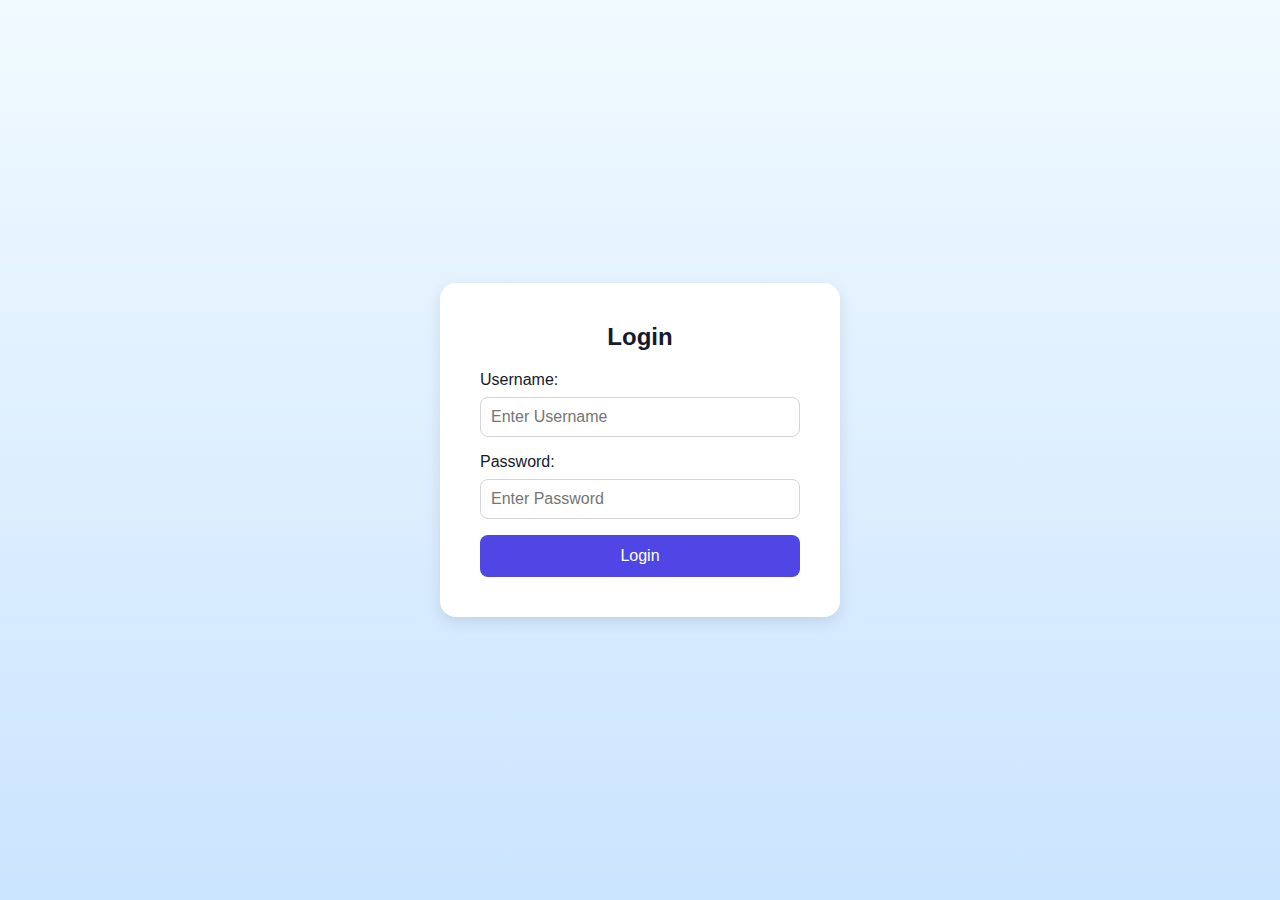
<file: data/login.html>
<!DOCTYPE html>
<html lang="en">
<head>
    <meta charset="UTF-8">
    <meta name="viewport" content="width=device-width, initial-scale=1.0">
    <title>Login - Servo Dashboard</title>
    <link rel="icon" href="/favicon.ico" type="image/x-icon">

    <style>
        * {
            margin: 0;
            padding: 0;
            box-sizing: border-box;
            font-family: Arial, sans-serif;
        }
        body {
            min-height: 100vh;
            display: flex;
            justify-content: center;
            align-items: center;
            background: linear-gradient(#F1FAFF, #CBE4FF);
        }
        .login-container {
            background: #fff;
            padding: 40px;
            border-radius: 16px;
            box-shadow: 0 5px 15px rgba(0, 0, 0, 0.1);
            width: 100%;
            max-width: 400px;
            text-align: center;
        }
        .login-container h2 {
            margin-bottom: 20px;
            color: #151A2D;
        }
        .login-container label {
            display: block;
            text-align: left;
            margin-bottom: 8px;
            font-weight: 500;
            color: #151A2D;
        }
        .login-container input {
            width: 100%;
            padding: 10px;
            margin-bottom: 16px;
            border: 1px solid #d1d5db;
            border-radius: 8px;
            font-size: 1rem;
        }
        .login-container button {
            width: 100%;
            padding: 12px;
            background: #4f46e5;
            color: #fff;
            border: none;
            border-radius: 8px;
            font-size: 1rem;
            cursor: pointer;
            transition: background 0.3s;
        }
        .login-container button:hover {
            background: #4338ca;
        }

        @keyframes slideIn {
            from { opacity: 0; transform: translateY(-20px); }
            to { opacity: 1; transform: translateY(0); }
        }
        @keyframes slideOut {
            from { opacity: 1; transform: translateY(0); }
            to { opacity: 0; transform: translateY(-20px); }
        }

    </style>
</head>
<body>
    <div class="login-container">
        <h2>Login</h2>
        <form id="login-form">
            <label for="username">Username:</label>
            <input type="text" id="username" name="username" placeholder="Enter Username" required>
            <label for="password">Password:</label>
            <input type="password" id="password" name="password" placeholder="Enter Password" required>
            <button type="submit" class="login-button">Login</button>
        </form>
    </div>
    <script>
        if (localStorage.getItem('theme') === 'dark') {
            document.body.classList.add('dark-mode');
        }

        function showFlashMessage(message, type = 'success') {
            const flash = document.createElement('div');
            flash.className = `flash-message flash-${type}`;
            flash.textContent = message;
            flash.style.cssText = `
                position: fixed; top: 20px; right: 20px; padding: 12px 20px; 
                border-radius: 8px; color: #fff; font-size: 1rem; z-index: 1000; 
                opacity: 0; transform: translateY(-20px); 
                animation: slideIn 0.3s ease forwards, slideOut 0.3s ease 4s forwards;
                min-width: 200px; line-height: 1.5; transition: top 0.3s ease;
            `;
            flash.style.background = type === 'success' ? '#2ecc71' : type === 'error' ? '#e74c3c' : '#f39c12';
            document.body.appendChild(flash);

            setTimeout(() => flash.remove(), 4500);
        }

        document.getElementById('login-form').addEventListener('submit', (e) => {
            e.preventDefault();
            const username = document.getElementById('username').value;
            const password = document.getElementById('password').value;
            fetch('/login', {
                method: 'POST',
                body: new URLSearchParams({ username, password }),
                credentials: 'include' // Đảm bảo gửi cookie
            })
            .then(response => {
                if (response.ok) {
                    // Lấy session ID từ cookie (nếu cần)
                    document.cookie.split('; ').find(row => row.startsWith('sessionID='));
                    window.location.href = '/'; // Chuyển hướng để tải dashboard
                } else {
                    throw new Error('Invalid credentials');
                }
            })
            .catch(error => {
                console.error('Login error:', error);
                showFlashMessage('Login failed', 'error');
            });
        });

        

    </script>
</body>
</html>
</file>
